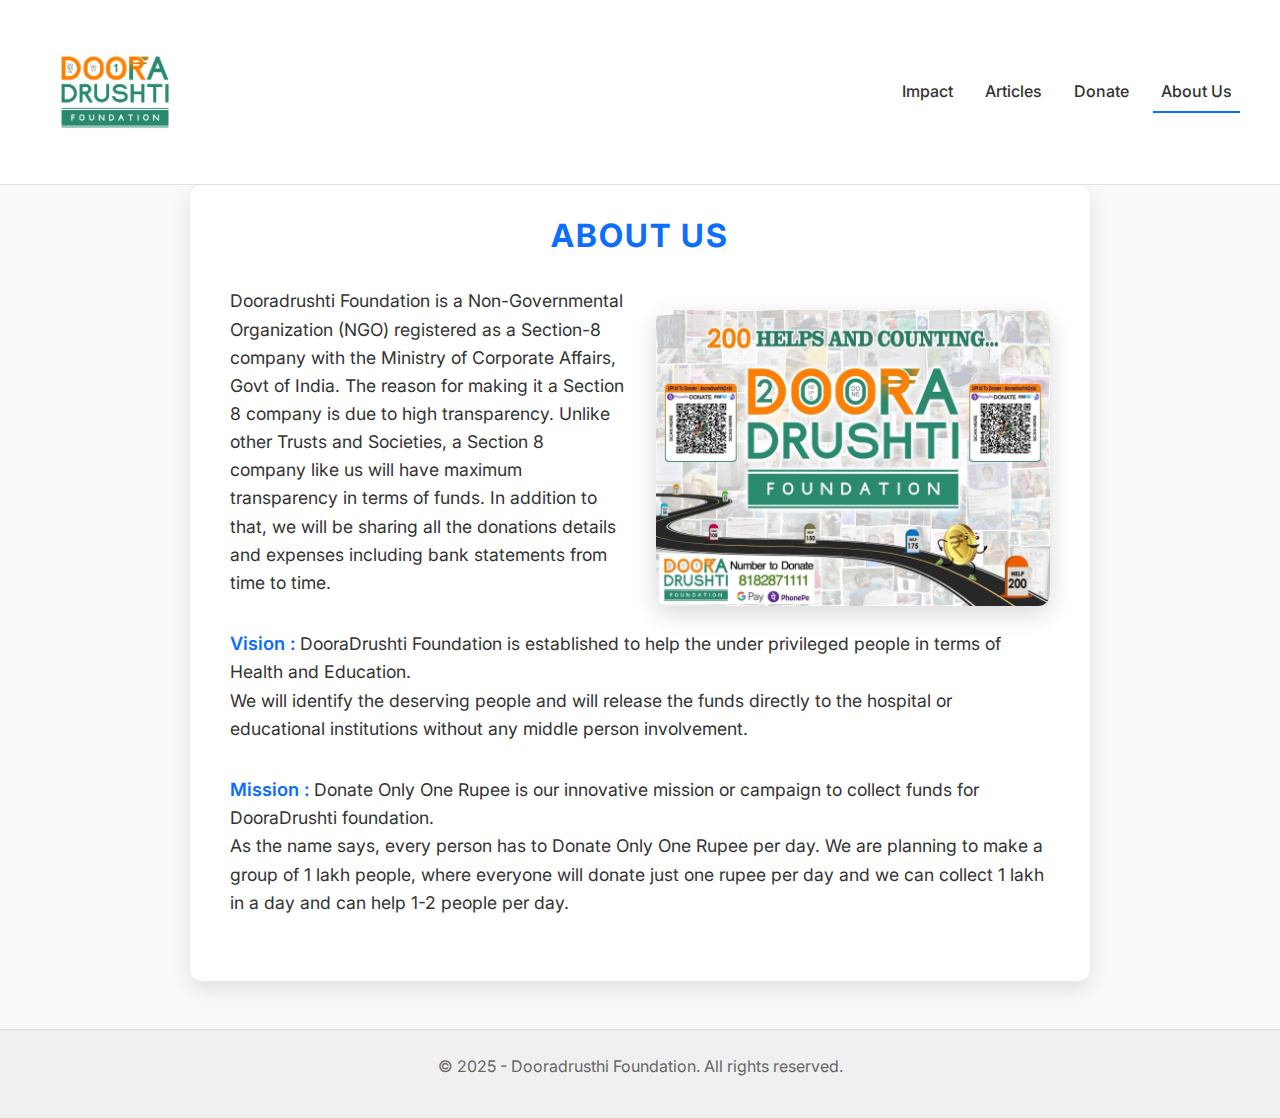
<file: About.html>
<!DOCTYPE html>
<html lang="en">
<head>
    <meta charset="utf-8" />
    <title>Dooradrushti Foundation</title>
    <meta name="viewport" content="width=device-width, initial-scale=1" />

    <!-- Bootstrap CSS CDN -->
    <link href="https://cdn.jsdelivr.net/npm/bootstrap@5.3.3/dist/css/bootstrap.min.css" rel="stylesheet" crossorigin="anonymous" />

    <!-- Optional: Google Fonts -->
    <link href="https://fonts.googleapis.com/css2?family=Inter:wght@400;600&display=swap" rel="stylesheet" />

    <style>
        body {
            font-family: 'Inter', sans-serif;
            background-color: #f9f9f9;
        }

        h2 {
            color: #0d6efd;
            font-weight: 700;
            margin-bottom: 2rem;
            text-align: center;
            letter-spacing: 2px;
        }

        .about-section {
            max-width: 900px;
            margin: 0 auto;
            background: #fff;
            padding: 2rem 2.5rem;
            border-radius: 12px;
            box-shadow: 0 8px 20px rgba(0,0,0,0.1);
        }

        .para {
            font-size: 1.1rem;
            color: #333;
            margin-bottom: 2rem;
            line-height: 1.6;
        }

        .para span {
            font-weight: 600;
            color: #0d6efd;
            font-size: 1.15rem;
        }

        .image-wrapper {
            text-align: center;
            margin-bottom: 2rem;
        }

        .image-wrapper img {
            max-width: 100%;
            height: auto;
            border-radius: 12px;
            box-shadow: 0 8px 24px rgba(0,0,0,0.15);
            object-fit: cover;
        }

        @media (min-width: 768px) {
            .d-flex-about {
                display: flex;
                gap: 2rem;
                align-items: center;
            }
            .about-text {
                flex: 1;
            }
            .image-wrapper {
                flex: 1;
                margin-bottom: 0;
            }
        }
    </style>
    <style>
        body {
            font-family: 'Inter', sans-serif;
            background-color: #f9f9f9;
        }

        .nav-link.active {
            font-weight: bold;
            color: #0d6efd !important;
            border-bottom: 2px solid #0d6efd;
        }

        .navbar {
            background-color: #fff;
            border-bottom: 1px solid #e0e0e0;
            padding: 0.75rem 1rem;
        }

        .navbar-nav .nav-link {
            font-weight: 500;
            color: #333 !important;
            margin-left: 1rem;
            transition: color 0.3s ease;
        }

        .navbar-nav .nav-link:hover {
            color: #007bff !important;
        }

        .navbar-brand img {
            height: 70px;
        }

        .container.body-content {
            padding-top: 2rem;
            padding-bottom: 3rem;
            background-color: #fff;
            border-radius: 10px;
            box-shadow: 0 2px 10px rgba(0,0,0,0.05);
            margin-top: 2rem;
        }

        footer {
            padding: 1.5rem 0;
            background-color: #f0f0f0;
            color: #666;
            margin-top: 3rem;
            border-top: 1px solid #ddd;
        }

        @media (max-width: 768px) {
            .navbar-nav {
                margin-top: 1rem;
            }

            .navbar-brand img {
                height: 50px;
            }
        }
    </style>
</head>
<body>

     <header>
        <nav class="navbar navbar-expand-lg navbar-light">
            <div class="container" style="max-width: 98%">
                <a class="navbar-brand" href="#">
                    <img src="Images/DOOR Logo png.png" alt="DOOR Logo" style="height:150px; width:150px" />
                </a>
                <button class="navbar-toggler" type="button" data-bs-toggle="collapse" data-bs-target="#navbarContent">
                    <span class="navbar-toggler-icon"></span>
                </button>

                <div class="collapse navbar-collapse justify-content-end" id="navbarContent">
                    <ul class="navbar-nav">
                        <li class="nav-item">
                            <a class="nav-link active" href="index.html">Impact</a>
                        </li>
                        <li class="nav-item">
                            <a class="nav-link" href="Articles.html">Articles</a>
                        </li>
                        <li class="nav-item">
                            <a class="nav-link" href="Donate.html">Donate</a>
                        </li>
                        <li class="nav-item">
                            <a class="nav-link" href="About.html">About Us</a>
                        </li>
                    </ul>
                </div>
            </div>
        </nav>
    </header>
    <section class="about-section">
        <h2>ABOUT US</h2>

        <div class="d-flex-about flex-column flex-md-row">
            <div class="about-text">
                <p class="para">
                    Dooradrushti Foundation is a Non-Governmental Organization (NGO) registered as a Section-8 company with the Ministry of Corporate Affairs, Govt of India. The reason for making it a Section 8 company is due to high transparency. Unlike other Trusts and Societies, a Section 8 company like us will have maximum transparency in terms of funds. In addition to that, we will be sharing all the donations details and expenses including bank statements from time to time.
                </p>
            </div>

            <div class="image-wrapper">
                <img id="imgAboutUs" src="Images/DoorAboutsus.jpeg" alt="Dooradrushti Foundation" />
            </div>
        </div>

        <p class="para">
            <span>Vision :</span> DooraDrushti Foundation is established to help the under privileged people in terms of Health and Education. <br />
            We will identify the deserving people and will release the funds directly to the hospital or educational institutions without any middle person involvement.
        </p>

        <p class="para">
            <span>Mission :</span> Donate Only One Rupee is our innovative mission or campaign to collect funds for DooraDrushti foundation.<br />
            As the name says, every person has to Donate Only One Rupee per day. We are planning to make a group of 1 lakh people, where everyone will donate just one rupee per day and we can collect 1 lakh in a day and can help 1-2 people per day.
        </p>
    </section>

    <footer class="text-center">
        <div class="container">
            <p>&copy; 2025 - Dooradrusthi Foundation. All rights reserved.</p>
        </div>
    </footer>

    <script>
  // Highlight nav link based on current URL
  document.addEventListener('DOMContentLoaded', () => {
    const currentPath = window.location.pathname.split('/').pop(); // get current page filename
    const navLinks = document.querySelectorAll('.navbar-nav .nav-link');

    navLinks.forEach(link => {
      // Compare href to current page file name
      if (link.getAttribute('href') === currentPath) {
        link.classList.add('active');
      } else {
        link.classList.remove('active');
      }
    });
  });
</script>
    <!-- Bootstrap JS Bundle -->
    <script src="https://cdn.jsdelivr.net/npm/bootstrap@5.3.3/dist/js/bootstrap.bundle.min.js" crossorigin="anonymous"></script>
</body>
</html>
</file>
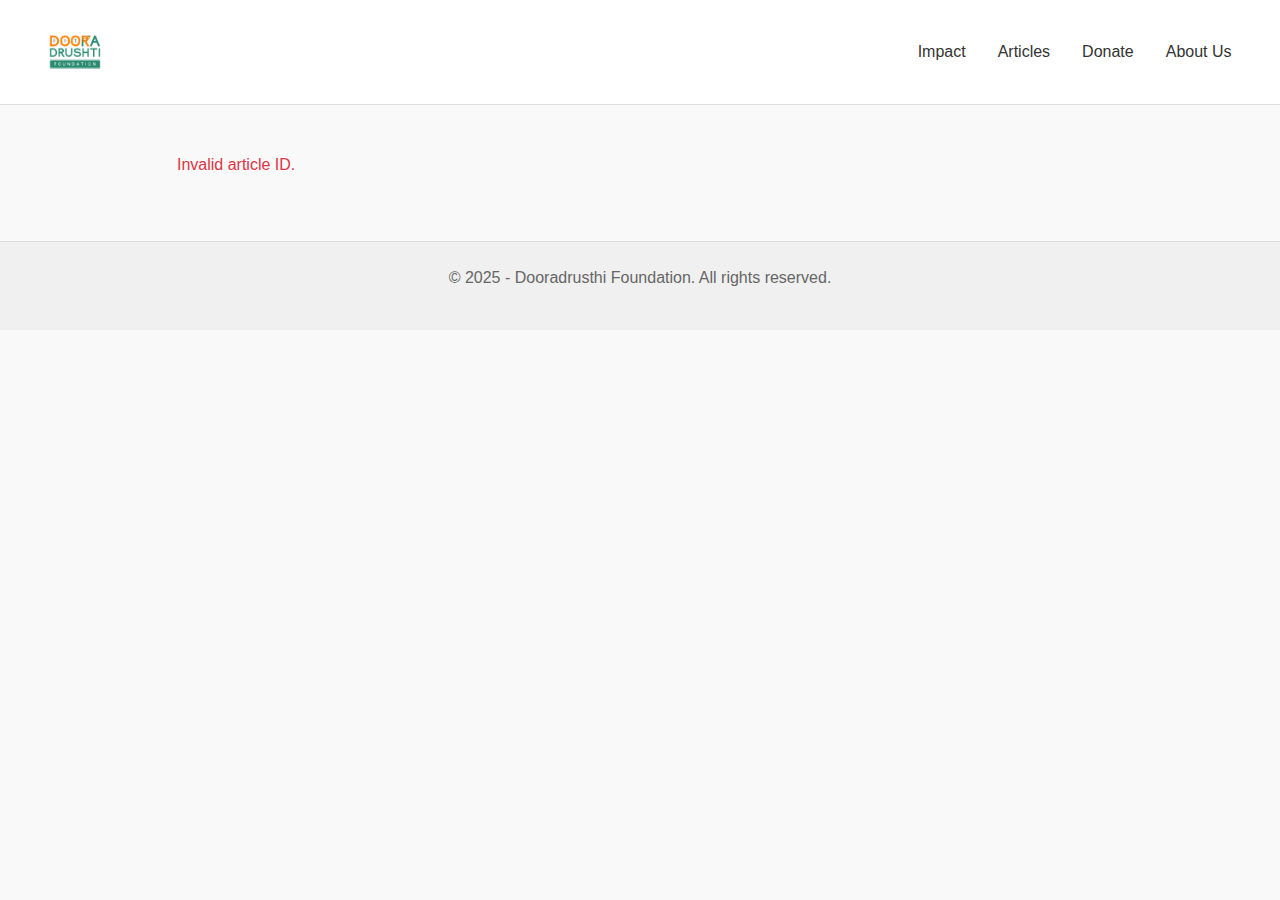
<file: Article.html>
<!DOCTYPE html>
<html lang="en">
<head>
<meta charset="UTF-8" />
<meta name="viewport" content="width=device-width, initial-scale=1" />
<title>Article Detail</title>
<link href="https://cdn.jsdelivr.net/npm/bootstrap@5.3.0/dist/css/bootstrap.min.css" rel="stylesheet" />
<style>
  .card-img-top {
    object-fit: contain;
    width: 100%;
    height: 300px;
  }
</style>

<style>
        body {
            font-family: 'Inter', sans-serif;
            background-color: #f9f9f9;
        }

        .nav-link.active {
            font-weight: bold;
            color: #0d6efd !important;
            border-bottom: 2px solid #0d6efd;
        }

        .navbar {
            background-color: #fff;
            border-bottom: 1px solid #e0e0e0;
            padding: 0.75rem 1rem;
        }

        .navbar-nav .nav-link {
            font-weight: 500;
            color: #333 !important;
            margin-left: 1rem;
            transition: color 0.3s ease;
        }

        .navbar-nav .nav-link:hover {
            color: #007bff !important;
        }

        .navbar-brand img {
            height: 70px;
        }

        .container.body-content {
            padding-top: 2rem;
            padding-bottom: 3rem;
            background-color: #fff;
            border-radius: 10px;
            box-shadow: 0 2px 10px rgba(0,0,0,0.05);
            margin-top: 2rem;
        }

        footer {
            padding: 1.5rem 0;
            background-color: #f0f0f0;
            color: #666;
            margin-top: 3rem;
            border-top: 1px solid #ddd;
        }

        @media (max-width: 768px) {
            .navbar-nav {
                margin-top: 1rem;
            }

            .navbar-brand img {
                height: 50px;
            }
        }
    </style>
</head>
<body>

    <div id="navbar"></div>

<div class="container mt-5">
  <div class="row justify-content-center">
    <div class="col-lg-10" id="articleContainer">
      <!-- Article content will be rendered here -->
    </div>
  </div>
</div>

<footer class="text-center">
        <div class="container">
            <p>&copy; 2025 - Dooradrusthi Foundation. All rights reserved.</p>
        </div>
    </footer>

  <script>
fetch("navbar.html")
  .then(res => res.text())
  .then(data => {
    document.getElementById("navbar").innerHTML = data;
    const currentPage = window.location.pathname.split("/").pop();
    document.querySelectorAll(".navbar-nav .nav-link").forEach(link => {
      if (link.getAttribute("href") === currentPage) link.classList.add("active");
    });
  })
  .catch(err => console.error("Navbar load failed:", err));
</script>
  
<script>
  // Highlight nav link based on current URL
  document.addEventListener('DOMContentLoaded', () => {
    const currentPath = window.location.pathname.split('/').pop(); // get current page filename
    const navLinks = document.querySelectorAll('.navbar-nav .nav-link');

    navLinks.forEach(link => {
      // Compare href to current page file name
      if (link.getAttribute('href') === currentPath) {
        link.classList.add('active');
      } else {
        link.classList.remove('active');
      }
    });
  });
</script>

<script>
  function getQueryParam(param) {
    const urlParams = new URLSearchParams(window.location.search);
    return urlParams.get(param);
  }

  function escapeHtml(text) {
    if (!text) return '';
    return text.replace(/[&<>"']/g, m => ({
      '&': '&amp;',
      '<': '&lt;',
      '>': '&gt;',
      '"': '&quot;',
      "'": '&#39;'
    })[m]);
  }

  async function loadArticle() {
    const id = Number(getQueryParam('id'));
    if (!id) {
      document.getElementById('articleContainer').innerHTML = '<p class="text-danger">Invalid article ID.</p>';
      return;
    }

    try {
      const response = await fetch('info.json'); // Adjust path if needed
      const data = await response.json();
      const article = (data.Articles || []).find(a => a.No === id);

      if (!article) {
        document.getElementById('articleContainer').innerHTML = '<p class="text-danger">Article not found.</p>';
        return;
      }

      const html = `
        <article class="card border-0 shadow-sm">
          <img src="${escapeHtml(article.ImageUrl)}" class="card-img-top rounded-top" alt="${escapeHtml(article.Title)}" />
          <div class="card-body p-4">
            <h1 class="card-title display-5 fw-bold mb-3">${escapeHtml(article.Title)}</h1>
            <div class="mb-4 text-muted" style="font-size: 0.95rem;">
              <span><i class="bi bi-calendar-event"></i> ${escapeHtml(article.Date)}</span>
              &nbsp;|&nbsp;
              <span><i class="bi bi-person-circle"></i> ${escapeHtml(article.PostedBy)}</span>
            </div>
            <div class="card-text fs-5 mb-4" style="line-height: 1.7;">
              ${escapeHtml(article.Description)}
            </div>
            <a href="Articles.html" class="btn btn-outline-primary">
              ← Back to All Articles
            </a>
          </div>
        </article>
      `;

      document.getElementById('articleContainer').innerHTML = html;
    } catch (err) {
      console.error('Failed to load article:', err);
      document.getElementById('articleContainer').innerHTML = '<p class="text-danger">Failed to load article.</p>';
    }
  }

  window.addEventListener('DOMContentLoaded', loadArticle);
</script>

<!-- Bootstrap CSS Icons CDN -->
<link rel="stylesheet" href="https://cdn.jsdelivr.net/npm/bootstrap-icons@1.10.5/font/bootstrap-icons.css" />
<!-- Bootstrap JS Bundle -->
<script src="https://cdn.jsdelivr.net/npm/bootstrap@5.3.0/dist/js/bootstrap.bundle.min.js"></script>
</body>
</html>
</file>
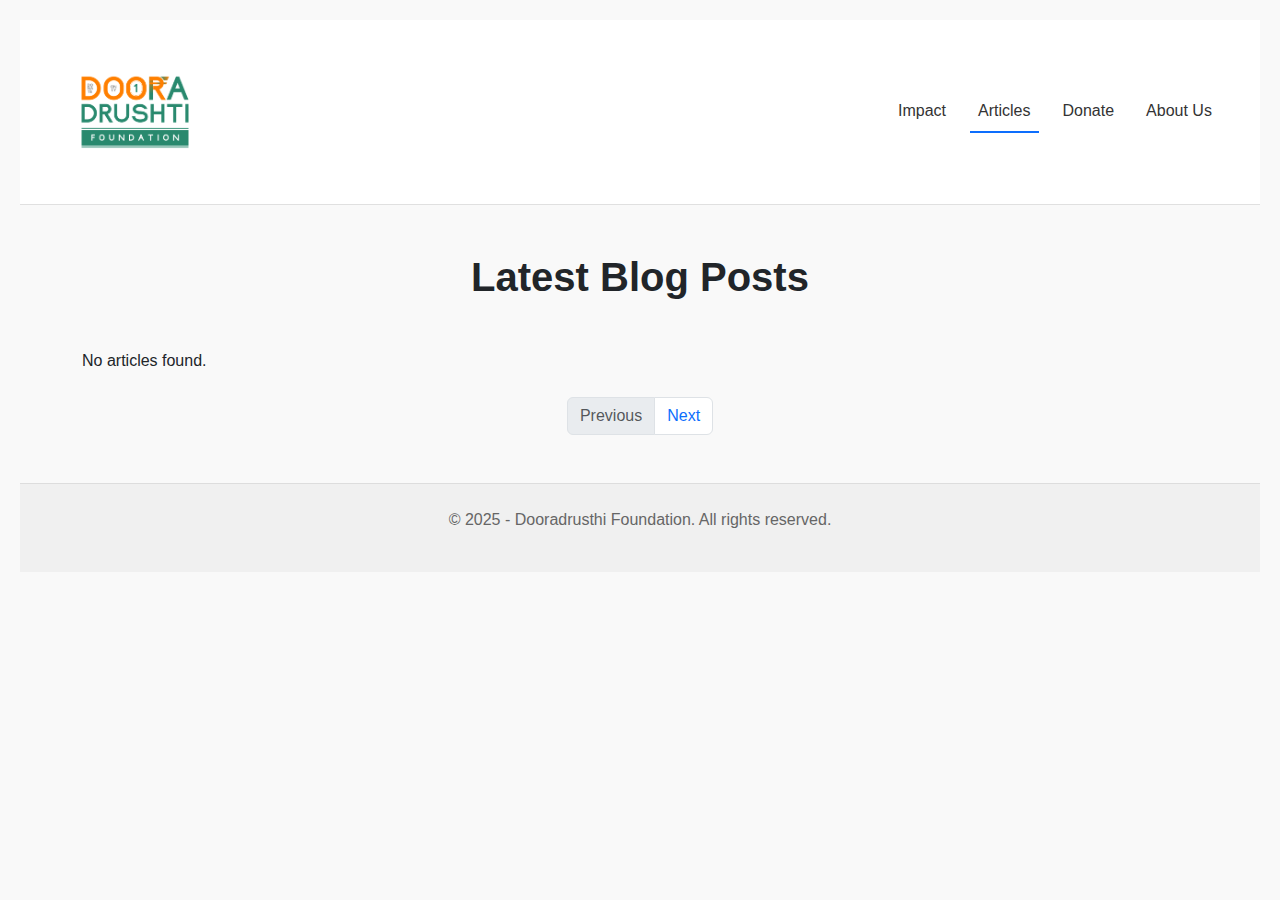
<file: Articles.html>
<!DOCTYPE html>
<html lang="en">
<head>
<meta charset="UTF-8" />
<meta name="viewport" content="width=device-width, initial-scale=1" />
<title>Latest Blog Posts</title>
<link href="https://cdn.jsdelivr.net/npm/bootstrap@5.3.0/dist/css/bootstrap.min.css" rel="stylesheet" />
<style>
  body { padding: 20px; }
  .card img { object-fit: cover; height: 200px; width: 100%; }
  .pagination { cursor: pointer; }
</style>
<style>
        body {
            font-family: 'Inter', sans-serif;
            background-color: #f9f9f9;
        }

        .nav-link.active {
            font-weight: bold;
            color: #0d6efd !important;
            border-bottom: 2px solid #0d6efd;
        }

        .navbar {
            background-color: #fff;
            border-bottom: 1px solid #e0e0e0;
            padding: 0.75rem 1rem;
        }

        .navbar-nav .nav-link {
            font-weight: 500;
            color: #333 !important;
            margin-left: 1rem;
            transition: color 0.3s ease;
        }

        .navbar-nav .nav-link:hover {
            color: #007bff !important;
        }

        .navbar-brand img {
            height: 70px;
        }

        .container.body-content {
            padding-top: 2rem;
            padding-bottom: 3rem;
            background-color: #fff;
            border-radius: 10px;
            box-shadow: 0 2px 10px rgba(0,0,0,0.05);
            margin-top: 2rem;
        }

        footer {
            padding: 1.5rem 0;
            background-color: #f0f0f0;
            color: #666;
            margin-top: 3rem;
            border-top: 1px solid #ddd;
        }

        @media (max-width: 768px) {
            .navbar-nav {
                margin-top: 1rem;
            }

            .navbar-brand img {
                height: 50px;
            }
        }
    </style>
</head>
<body>

   <header>
        <nav class="navbar navbar-expand-lg navbar-light">
            <div class="container" style="max-width: 98%">
                <a class="navbar-brand" href="#">
                    <img src="Images/DOOR Logo png.png" alt="DOOR Logo" style="height:150px; width:150px" />
                </a>
                <button class="navbar-toggler" type="button" data-bs-toggle="collapse" data-bs-target="#navbarContent">
                    <span class="navbar-toggler-icon"></span>
                </button>

                <div class="collapse navbar-collapse justify-content-end" id="navbarContent">
                    <ul class="navbar-nav">
                        <li class="nav-item">
                            <a class="nav-link active" href="index.html">Impact</a>
                        </li>
                        <li class="nav-item">
                            <a class="nav-link" href="Articles.html">Articles</a>
                        </li>
                        <li class="nav-item">
                            <a class="nav-link" href="Donate.html">Donate</a>
                        </li>
                        <li class="nav-item">
                            <a class="nav-link" href="About.html">About Us</a>
                        </li>
                    </ul>
                </div>
            </div>
        </nav>
    </header>

<div class="container mt-5">
  <h1 class="mb-5 text-center fw-bold">Latest Blog Posts</h1>
  <div id="articlesContainer"></div>

  <nav aria-label="Page navigation" class="mt-4">
    <ul class="pagination justify-content-center" id="pagination"></ul>
  </nav>
</div>

<footer class="text-center">
        <div class="container">
            <p>&copy; 2025 - Dooradrusthi Foundation. All rights reserved.</p>
        </div>
    </footer>

    <script>
  // Highlight nav link based on current URL
  document.addEventListener('DOMContentLoaded', () => {
    const currentPath = window.location.pathname.split('/').pop(); // get current page filename
    const navLinks = document.querySelectorAll('.navbar-nav .nav-link');

    navLinks.forEach(link => {
      // Compare href to current page file name
      if (link.getAttribute('href') === currentPath) {
        link.classList.add('active');
      } else {
        link.classList.remove('active');
      }
    });
  });
</script>

<script>
  const pageSize = 5; // articles per page
  let currentPage = 1;
  let articles = [];

  async function loadArticles() {
    try {
      const response = await fetch('info.json'); // adjust path if needed
      const data = await response.json();
      articles = data.Articles || [];
      // Sort articles by No descending (newest first)
      articles.sort((a, b) => b.No - a.No);

      renderPage(currentPage);
      renderPagination();
    } catch (err) {
      console.error('Failed to load articles:', err);
      document.getElementById('articlesContainer').innerHTML = '<p class="text-danger">Failed to load articles.</p>';
    }
  }

  function renderPage(page) {
    currentPage = page;

    const start = (page - 1) * pageSize;
    const end = start + pageSize;
    const pagedArticles = articles.slice(start, end);

    const container = document.getElementById('articlesContainer');
    container.innerHTML = '';

    if (pagedArticles.length === 0) {
      container.innerHTML = '<p>No articles found.</p>';
      return;
    }

    pagedArticles.forEach(article => {
      const articleHTML = `
        <article class="card mb-5 shadow-sm border-0">
          <div class="row g-0">
            <div class="col-md-4">
              <img src="${escapeHtml(article.ImageUrl)}" alt="${escapeHtml(article.Title)}" class="img-fluid rounded-start" />
            </div>
            <div class="col-md-8">
              <div class="card-body p-4">
                <h2 class="card-title h4 fw-bold">${escapeHtml(article.Title)}</h2>
                <p class="text-muted mb-2" style="font-size: 0.9rem;">
                  <i class="bi bi-calendar-event"></i> ${escapeHtml(article.Date)} &nbsp; | &nbsp;
                  <i class="bi bi-person-circle"></i> ${escapeHtml(article.PostedBy)}
                </p>
                <p class="card-text" style="font-size: 1rem;">${escapeHtml(article.Description)}</p>
                <a href="Article.html?id=${encodeURIComponent(article.No)}" class="btn btn-outline-primary mt-2">
                  Read More →
                </a>
              </div>
            </div>
          </div>
        </article>
      `;
      container.insertAdjacentHTML('beforeend', articleHTML);
    });
  }

  function renderPagination() {
    const totalPages = Math.ceil(articles.length / pageSize);
    const pagination = document.getElementById('pagination');
    pagination.innerHTML = '';

    function createPageItem(page, label = page, disabled = false, active = false) {
      return `
        <li class="page-item ${disabled ? 'disabled' : ''} ${active ? 'active' : ''}">
          <a class="page-link" href="#" data-page="${page}">${label}</a>
        </li>
      `;
    }

    // Previous button
    pagination.insertAdjacentHTML('beforeend', createPageItem(currentPage - 1, 'Previous', currentPage === 1));

    // Page numbers
    for (let i = 1; i <= totalPages; i++) {
      pagination.insertAdjacentHTML('beforeend', createPageItem(i, i, false, i === currentPage));
    }

    // Next button
    pagination.insertAdjacentHTML('beforeend', createPageItem(currentPage + 1, 'Next', currentPage === totalPages));

    // Add click listeners
    pagination.querySelectorAll('a.page-link').forEach(link => {
      link.addEventListener('click', (e) => {
        e.preventDefault();
        const page = Number(e.target.getAttribute('data-page'));
        if (page >= 1 && page <= totalPages && page !== currentPage) {
          renderPage(page);
          renderPagination();
          window.scrollTo({ top: 0, behavior: 'smooth' });
        }
      });
    });
  }

  // Escape HTML to prevent injection
  function escapeHtml(text) {
    if (!text) return '';
    return text.replace(/[&<>"']/g, m => ({
      '&': '&amp;',
      '<': '&lt;',
      '>': '&gt;',
      '"': '&quot;',
      "'": '&#39;'
    })[m]);
  }

  window.addEventListener('DOMContentLoaded', loadArticles);
</script>

<!-- Bootstrap CSS Icons CDN (for icons like calendar & person) -->
<link rel="stylesheet" href="https://cdn.jsdelivr.net/npm/bootstrap-icons@1.10.5/font/bootstrap-icons.css" />
<!-- Bootstrap JS Bundle -->
<script src="https://cdn.jsdelivr.net/npm/bootstrap@5.3.0/dist/js/bootstrap.bundle.min.js"></script>
</body>
</html>
</file>
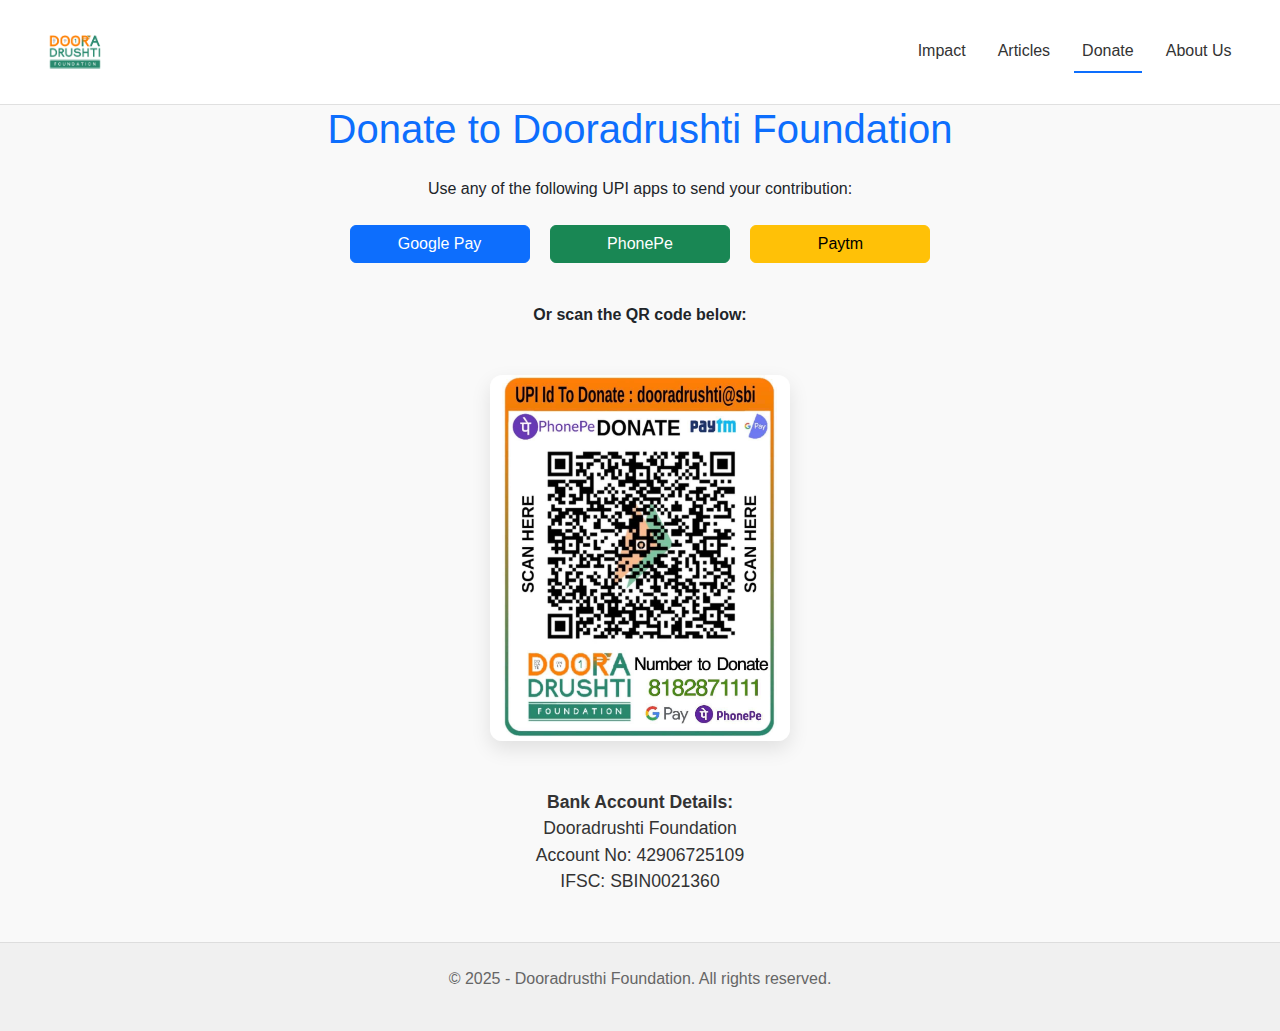
<file: Donate.html>
<!DOCTYPE html>
<html lang="en">
<head>
    <meta charset="utf-8" />
    <title> Dooradrushti Foundation</title>
    <meta name="viewport" content="width=device-width, initial-scale=1" />

    <!-- Bootstrap CSS CDN for nice buttons -->
    <link href="https://cdn.jsdelivr.net/npm/bootstrap@5.3.3/dist/css/bootstrap.min.css" rel="stylesheet" crossorigin="anonymous" />
<link href="site.css" rel="stylesheet" />

    <style>
        body {
            font-family: 'Inter', sans-serif;
            background-color: #f9f9f9;
            text-align: center;
        }

        h1 {
            margin-bottom: 1.5rem;
            color: #0d6efd;
        }

        .btn-upi {
            margin: 0.5rem;
            width: 180px;
        }

        img.qr-code {
            margin-top: 2rem;
            max-width: 300px;
            border-radius: 12px;
            box-shadow: 0 8px 20px rgba(0,0,0,0.1);
        }

        p.bank-details {
            margin-top: 3rem;
            font-size: 1.1rem;
            color: #333;
        }
    </style>
    <style>
        body {
            font-family: 'Inter', sans-serif;
            background-color: #f9f9f9;
        }

        .nav-link.active {
            font-weight: bold;
            color: #0d6efd !important;
            border-bottom: 2px solid #0d6efd;
        }

        .navbar {
            background-color: #fff;
            border-bottom: 1px solid #e0e0e0;
            padding: 0.75rem 1rem;
        }

        .navbar-nav .nav-link {
            font-weight: 500;
            color: #333 !important;
            margin-left: 1rem;
            transition: color 0.3s ease;
        }

        .navbar-nav .nav-link:hover {
            color: #007bff !important;
        }

        .navbar-brand img {
            height: 70px;
        }

        .container.body-content {
            padding-top: 2rem;
            padding-bottom: 3rem;
            background-color: #fff;
            border-radius: 10px;
            box-shadow: 0 2px 10px rgba(0,0,0,0.05);
            margin-top: 2rem;
        }

        footer {
            padding: 1.5rem 0;
            background-color: #f0f0f0;
            color: #666;
            margin-top: 3rem;
            border-top: 1px solid #ddd;
        }

        @media (max-width: 768px) {
            .navbar-nav {
                margin-top: 1rem;
            }

            .navbar-brand img {
                height: 50px;
            }
        }
    </style>
</head>
<body>

     <div id="navbar"></div>

    <h1>Donate to Dooradrushti Foundation</h1>

    <p>Use any of the following UPI apps to send your contribution:</p>

    <!-- Buttons -->
    <div>
        <a href="upi://pay?pa=dooradrushti@sbi&pn=Dooradrushti Foundation" class="btn btn-primary btn-upi" onclick="return checkAndroid()" role="button">
            Google Pay
        </a>
        <a href="phonepe://upi/pay?pa=dooradrushti@sbi&pn=Dooradrushti Foundation" class="btn btn-success btn-upi" onclick="return checkAndroid()" role="button">
            PhonePe
        </a>
        <a href="paytmmp://pay?pa=dooradrushti@sbi&pn=Dooradrushti Foundation" class="btn btn-warning btn-upi" style="color:#000;" onclick="return checkAndroid()" role="button">
            Paytm
        </a>
    </div>

    <p style="margin-top: 2rem; font-weight: 600;">
        Or scan the QR code below:
    </p>
    <img src="Images/DOOR QR.jpeg" alt="Dooradrushti Foundation QR Code" class="qr-code" />

    <p class="bank-details">
        <strong>Bank Account Details:</strong><br />
        Dooradrushti Foundation<br />
        Account No: 42906725109<br />
        IFSC: SBIN0021360
    </p>

    <footer class="text-center">
        <div class="container">
            <p>&copy; 2025 - Dooradrusthi Foundation. All rights reserved.</p>
        </div>
    </footer>

<script>
fetch("navbar.html")
  .then(res => res.text())
  .then(data => {
    document.getElementById("navbar").innerHTML = data;
    const currentPage = window.location.pathname.split("/").pop();
    document.querySelectorAll(".navbar-nav .nav-link").forEach(link => {
      if (link.getAttribute("href") === currentPage) link.classList.add("active");
    });
  })
  .catch(err => console.error("Navbar load failed:", err));
</script>
    
    <script>
  // Highlight nav link based on current URL
  document.addEventListener('DOMContentLoaded', () => {
    const currentPath = window.location.pathname.split('/').pop(); // get current page filename
    const navLinks = document.querySelectorAll('.navbar-nav .nav-link');

    navLinks.forEach(link => {
      // Compare href to current page file name
      if (link.getAttribute('href') === currentPath) {
        link.classList.add('active');
      } else {
        link.classList.remove('active');
      }
    });
  });
</script>
    <script>
        // Optional: Warn desktop users or non-Android users
        function checkAndroid() {
            var isAndroid = /Android/i.test(navigator.userAgent);
            if (!isAndroid) {
                alert("These buttons are designed for Android devices with UPI apps installed.");
                return false;
            }
            return true;
        }
    </script>

    <!-- Bootstrap JS Bundle -->
    <script src="https://cdn.jsdelivr.net/npm/bootstrap@5.3.3/dist/js/bootstrap.bundle.min.js" crossorigin="anonymous"></script>
</body>
</html>
</file>
<file: site.css>
/* Body & fonts */
body {
  font-family: 'Inter', sans-serif;
  background-color: #f8f9fa;
  margin: 0;
}

/* Navbar */
.navbar {
  background-color: #fff;
  border-bottom: 1px solid #e0e0e0;
  padding: 0.75rem 1rem;
}

.navbar-nav .nav-link {
  font-weight: 500;
  color: #333 !important;
  margin-left: 1rem;
  transition: color 0.3s ease;
}

.navbar-nav .nav-link:hover {
  color: #007bff !important;
}

.nav-link.active {
  font-weight: bold;
  color: #0d6efd !important;
  border-bottom: 2px solid #0d6efd;
}

.navbar-brand img {
  height: 150px;
}

@media (max-width: 768px) {
  .navbar-nav { margin-top: 1rem; }
  .navbar-brand img { height: 50px; }
}

/* Container sections */
.container.body-content {
  padding: 2rem;
  background-color: #fff;
  border-radius: 10px;
  box-shadow: 0 2px 10px rgba(0,0,0,0.05);
  margin-top: 2rem;
}

/* Section titles */
.section-title {
  font-size: 32px;
  font-weight: 600;
  margin: 40px 0 20px;
  text-align: center;
}

/* Impact Section */
.impact-section { text-align: center; padding: 60px 20px; }
.impact-value { font-size: 60px; font-weight: bold; }
.impact-label { font-size: 24px; color: #333; margin-top: 10px; }

/* Donation Section */
.donation-section {
  background: #e9f5ff;
  text-align: center;
  padding: 50px 20px;
  border-radius: 10px;
  margin: 50px auto;
  max-width: 900px;
  box-shadow: 0 5px 15px rgba(0,0,0,0.1);
}

.donation-section h2 {
  font-size: 32px;
  margin-bottom: 20px;
}

.donation-section p {
  font-size: 1.1rem;
  margin-bottom: 30px;
}

.donation-qr img {
  width: 180px;
  max-width: 80%;
  margin-bottom: 15px;
}

/* Scrollable Press & Articles */
.scroll-wrapper {
  overflow-x: auto;
  overflow-y: hidden;
  padding: 2rem 0;
  -webkit-overflow-scrolling: touch;
  scroll-behavior: smooth;
}

.scroll-container {
  display: flex;
  gap: 1.5rem;
  width: max-content;
}

.scroll-wrapper::-webkit-scrollbar { display: none; }

.press-card, .article-card {
  flex-shrink: 0;
  width: 320px;
  background: white;
  border-radius: 1rem;
  box-shadow: 0 10px 15px rgba(0,0,0,0.1);
  overflow: hidden;
  transition: all 0.3s ease;
  cursor: pointer;
}

.press-card:hover, .article-card:hover {
  transform: translateY(-8px);
  box-shadow: 0 20px 25px rgba(0,0,0,0.2);
}

.press-card img { object-fit: contain; height: 160px; margin: 2rem auto 1rem; display: block; }
.press-card h5 { font-size: 1.125rem; font-weight: 600; text-align: center; padding: 1rem; }

.article-card img { object-fit: cover; height: 200px; width: 100%; }
.article-card .card-body { padding: 1rem; display: flex; flex-direction: column; height: 100%; }
.article-card h5 { font-size: 1.125rem; font-weight: 600; margin-bottom: 0.5rem; }

/* Footer */
footer {
  padding: 1.5rem 0;
  background-color: #f0f0f0;
  color: #666;
  margin-top: 3rem;
  border-top: 1px solid #ddd;
  text-align: center;
}

@media (max-width: 768px) {
  .impact-section { padding: 40px 10px; }
  .donation-section { padding: 30px 10px; }
}
</file>
